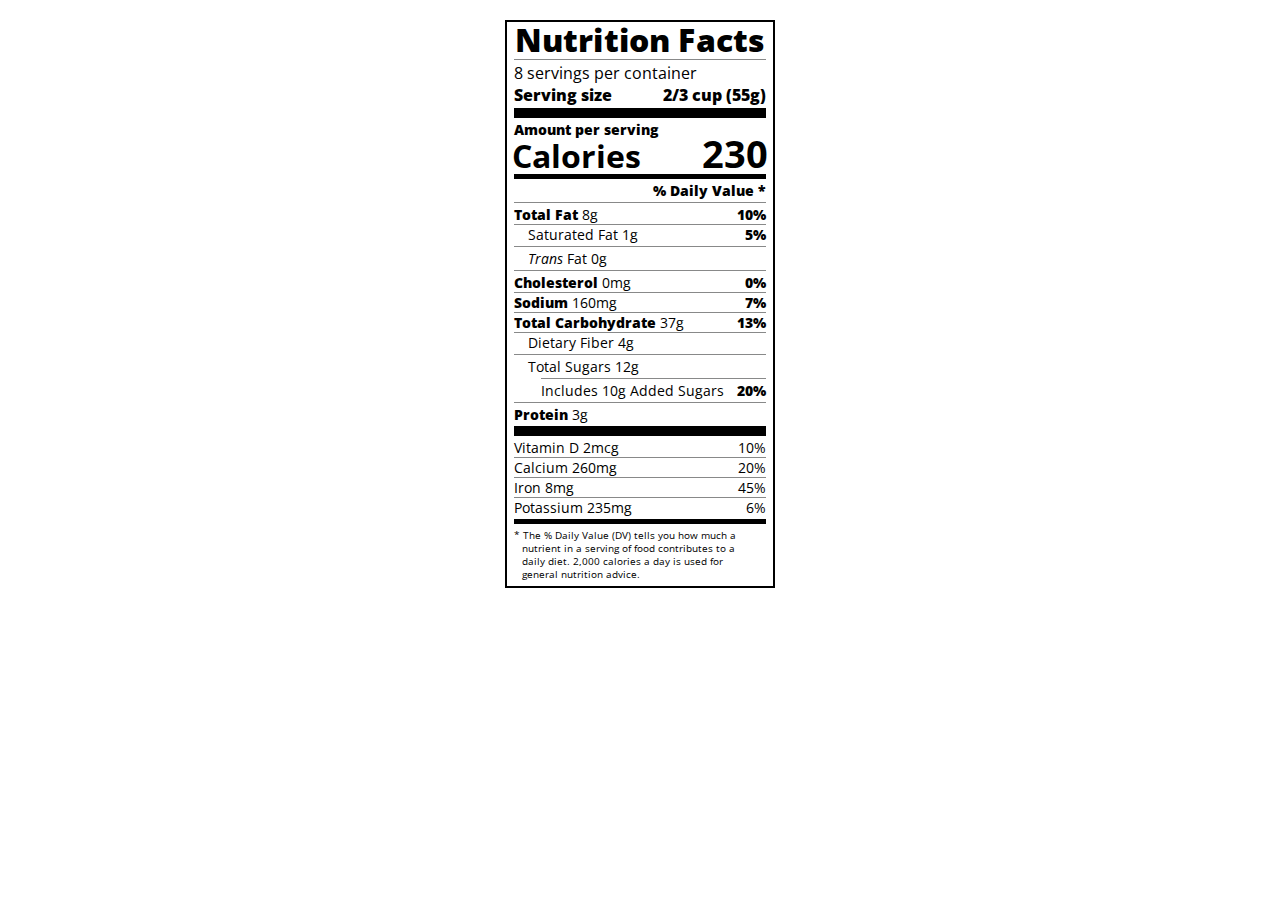
<file: Nutrition Label/index.html>
<!DOCTYPE html>
<html lang="en">

<head>
  <meta charset="UTF-8">
  <title>Nutrition Label</title>
  <link href="https://fonts.googleapis.com/css?family=Open+Sans:400,700,800" rel="stylesheet">
  <link href="./styles.css" rel="stylesheet">
</head>

<body>
  <div class="label">
    <header>
      <h1 class="bold">Nutrition Facts</h1>
      <div class="divider"></div>
      <p>8 servings per container</p>
      <p class="bold">Serving size <span>2/3 cup (55g)</span></p>
    </header>
    <div class="divider large"></div>
    <div class="calories-info">
      <div class="left-container">
        <h2 class="bold small-text">Amount per serving</h2>
        <p>Calories</p>
      </div>
      <span>230</span>
    </div>
    <div class="divider medium"></div>
    <div class="daily-value small-text">
      <p class="bold right no-divider">% Daily Value *</p>
      <div class="divider"></div>
      <p><span><span class="bold">Total Fat</span> 8g</span> <span class="bold">10%</span></p>
      <p class="indent no-divider">Saturated Fat 1g <span class="bold">5%</span></p>
      <div class="divider"></div>
      <p class="indent no-divider"><span><i>Trans</i> Fat 0g</span></p>
      <div class="divider"></div>
      <p><span><span class="bold">Cholesterol</span> 0mg</span> <span class="bold">0%</span></p>
      <p><span><span class="bold">Sodium</span> 160mg</span> <span class="bold">7%</span></p>
      <p><span><span class="bold">Total Carbohydrate</span> 37g</span> <span class="bold">13%</span></p>
      <p class="indent no-divider">Dietary Fiber 4g</p>
      <div class="divider"></div>
      <p class="indent no-divider">Total Sugars 12g</p>
      <div class="divider double-indent"></div>
      <p class="double-indent no-divider">Includes 10g Added Sugars <span class="bold">20%</span></p>
      <div class="divider"></div>
      <p class="no-divider"><span><span class="bold">Protein</span> 3g</span></p>
      <div class="divider large"></div>
      <p>Vitamin D 2mcg <span>10%</span></p>
      <p>Calcium 260mg <span>20%</span></p>
      <p>Iron 8mg <span>45%</span></p>
      <p class="no-divider">Potassium 235mg <span>6%</span></p>
    </div>
    <div class="divider medium"></div>
    <p class="note">* The % Daily Value (DV) tells you how much a nutrient in a serving of food contributes to a daily
      diet. 2,000 calories a day is used for general nutrition advice.</p>
  </div>
</body>
</html>
</file>
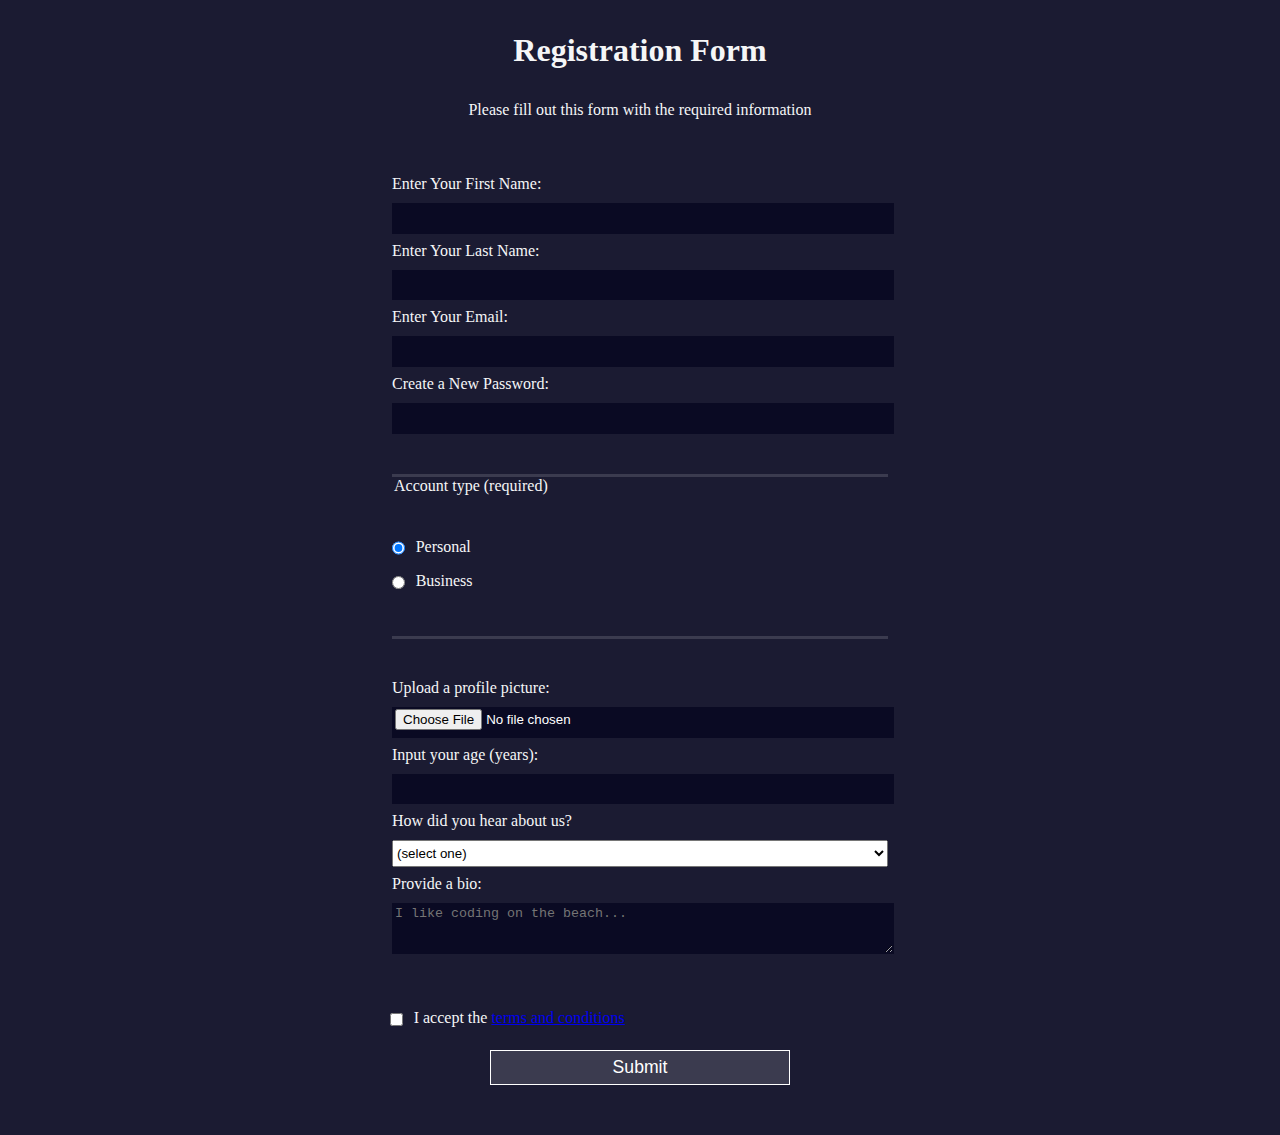
<file: Registration Form/index.html>
<!DOCTYPE html>
<html lang="en">
  <head>
    <meta charset="UTF-8">
    <title>Registration Form</title>
    <link rel="stylesheet" href="styles.css" />
  </head>
  <body>
    <h1>Registration Form</h1>
    <p>Please fill out this form with the required information</p>
    <form method="post" action='https://register-demo.freecodecamp.org'>
      <fieldset>
        <label for="first-name">Enter Your First Name: <input id="first-name" name="first-name" type="text" required /></label>
        <label for="last-name">Enter Your Last Name: <input id="last-name" name="last-name" type="text" required /></label>
        <label for="email">Enter Your Email: <input id="email" name="email" type="email" required /></label>
        <label for="new-password">Create a New Password: <input id="new-password" name="new-password" type="password" pattern="[a-z0-5]{8,}" required /></label>
      </fieldset>
      <fieldset>
        <legend>Account type (required)</legend>
        <label for="personal-account"><input id="personal-account" type="radio" name="account-type" class="inline" checked /> Personal</label>
        <label for="business-account"><input id="business-account" type="radio" name="account-type" class="inline" /> Business</label>
      </fieldset>
      <fieldset>
        <label for="profile-picture">Upload a profile picture: <input id="profile-picture" type="file" name="file" /></label>
        <label for="age">Input your age (years): <input id="age" type="number" name="age" min="13" max="120" /></label>
        <label for="referrer">How did you hear about us?
          <select id="referrer" name="referrer">
            <option value="">(select one)</option>
            <option value="1">freeCodeCamp News</option>
            <option value="2">freeCodeCamp YouTube Channel</option>
            <option value="3">freeCodeCamp Forum</option>
            <option value="4">Other</option>
          </select>
        </label>
        <label for="bio">Provide a bio:
          <textarea id="bio" name="bio" rows="3" cols="30" placeholder="I like coding on the beach..."></textarea>
        </label>
      </fieldset>
      <label for="terms-and-conditions">
        <input class="inline" id="terms-and-conditions" type="checkbox" required name="terms-and-conditions" /> I accept the <a href="https://www.freecodecamp.org/news/terms-of-service/">terms and conditions</a>
      </label>
      <input type="submit" value="Submit" />
    </form>
  </body>
</html>
</file>
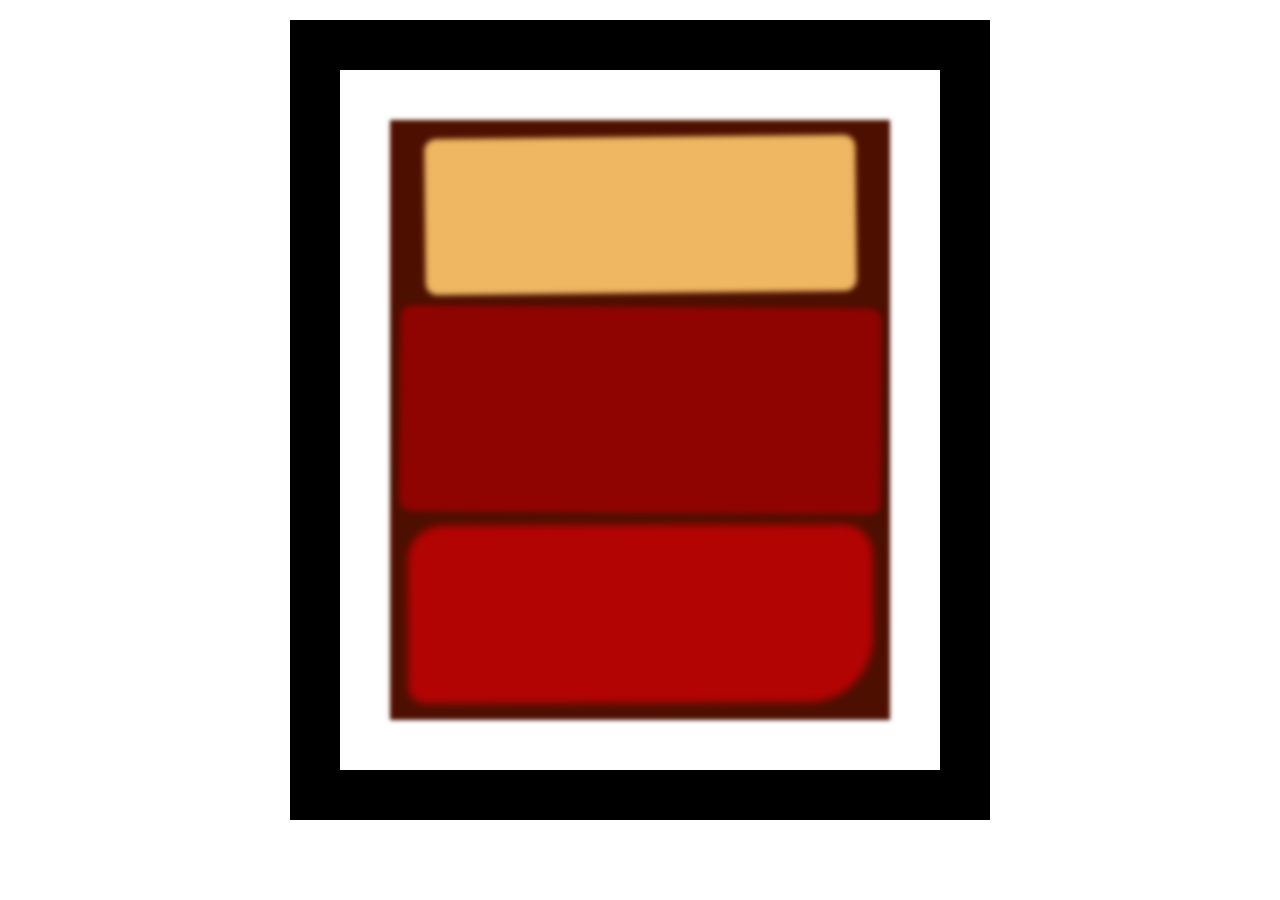
<file: Rothko Painting/index.html>
<!DOCTYPE html>
<html lang="en">
  <head>
    <meta charset="UTF-8">
    <title>Rothko Painting</title>
    <link href="./styles.css" rel="stylesheet">
  </head>
  <body>
    <div class="frame">
      <div class="canvas">
        <div class="one"></div>
        <div class="two"></div>
        <div class="three"></div>
      </div>
    </div>
  </body>
</html>
</file>
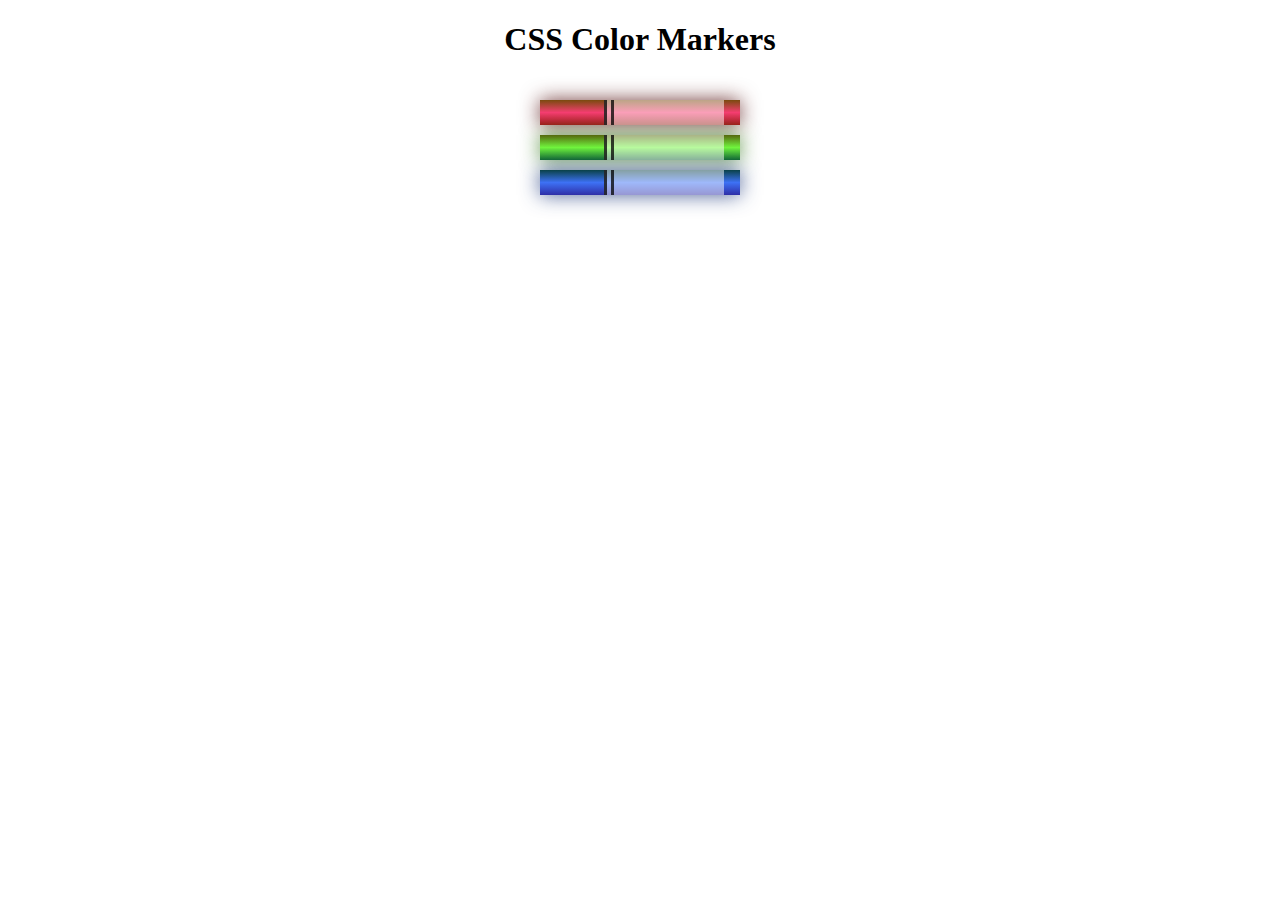
<file: Set of Colored Markers/index.html>
<!DOCTYPE html>
<html lang="en">
  <head>
    <meta charset="utf-8">
    <meta name="viewport" content="width=device-width, initial-scale=1.0">
    <title>Colored Markers</title>
    <link rel="stylesheet" href="styles.css">
  </head>
  <body>
    <h1>CSS Color Markers</h1>
    <div class="container">
      <div class="marker red">
        <div class="cap"></div>
        <div class="sleeve"></div>
      </div>
      <div class="marker green">
        <div class="cap"></div>
        <div class="sleeve"></div>
      </div>
      <div class="marker blue">
        <div class="cap"></div>
        <div class="sleeve"></div>
      </div>
    </div>
  </body>
</html>
</file>
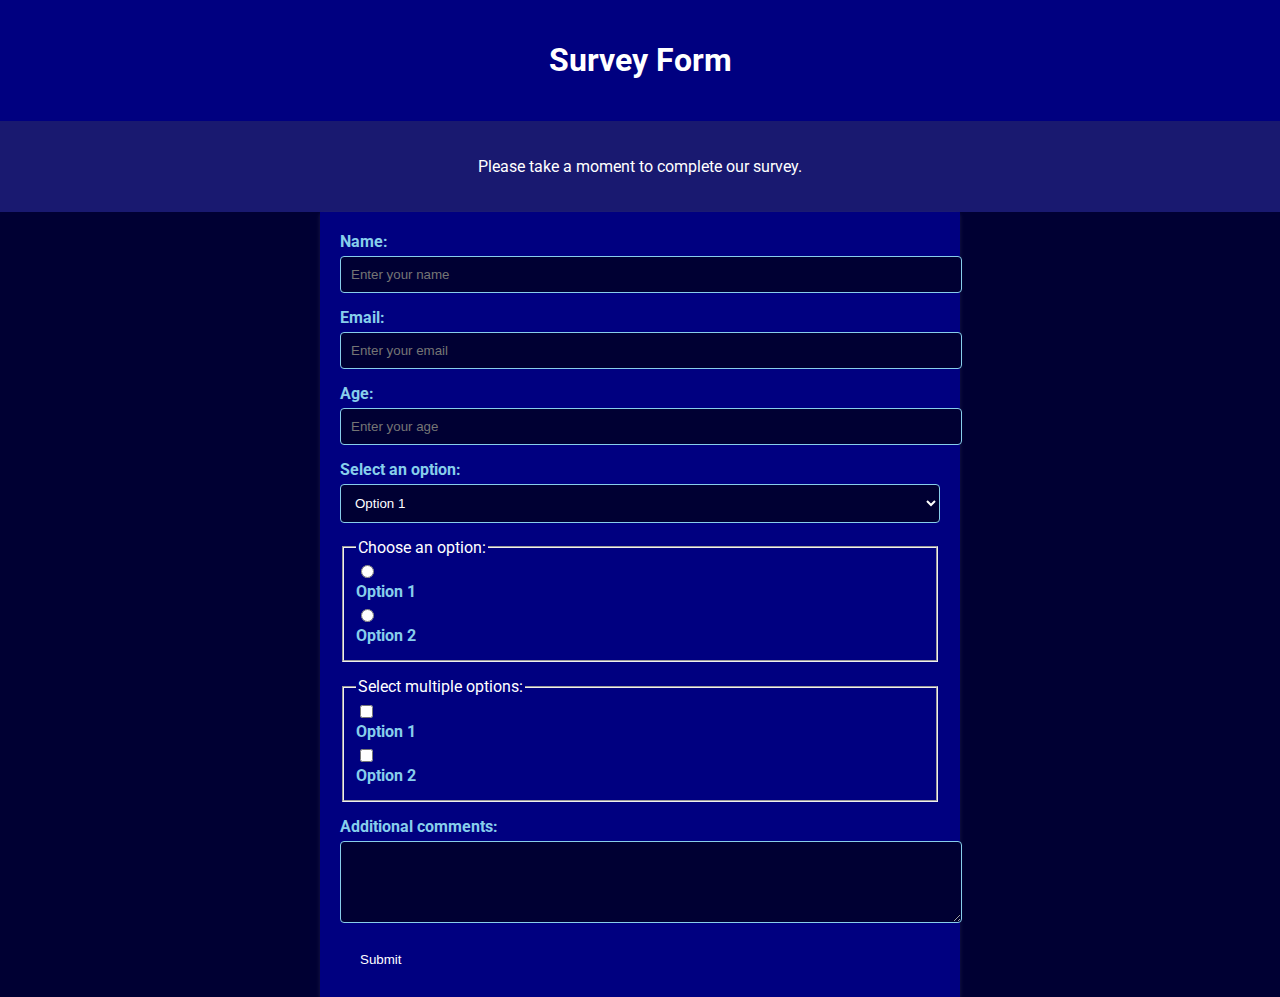
<file: Survey Form/index.html>
<!DOCTYPE html>
<html lang="en">
<head>
    <meta charset="UTF-8">
    <meta name="viewport" content="width=device-width, initial-scale=1.0">
    <title>Survey Form</title>
    <link rel="stylesheet" href="styles.css">
</head>
<body>
    <header>
        <h1 id="title">Survey Form</h1>
    </header>
    <section>
        <p id="description">Please take a moment to complete our survey.</p>
    </section>
    <form id="survey-form">
        <label id="name-label" for="name">Name:</label>
        <input type="text" id="name" placeholder="Enter your name" required>
        
        <label id="email-label" for="email">Email:</label>
        <input type="email" id="email" placeholder="Enter your email" required>
        
        <label id="number-label" for="number">Age:</label>
        <input type="number" id="number" placeholder="Enter your age" min="18" max="99" required>
        
        <label for="dropdown">Select an option:</label>
        <select id="dropdown">
            <option value="option1">Option 1</option>
            <option value="option2">Option 2</option>
        </select>
        
        <fieldset>
            <legend>Choose an option:</legend>
            <input type="radio" id="radio1" name="radioOption" value="radio1">
            <label for="radio1">Option 1</label>
            <input type="radio" id="radio2" name="radioOption" value="radio2">
            <label for="radio2">Option 2</label>
        </fieldset>
        
        <fieldset>
            <legend>Select multiple options:</legend>
            <input type="checkbox" id="checkbox1" name="checkboxOption" value="checkbox1">
            <label for="checkbox1">Option 1</label>
            <input type="checkbox" id="checkbox2" name="checkboxOption" value="checkbox2">
            <label for="checkbox2">Option 2</label>
        </fieldset>
        
        <label for="comments">Additional comments:</label>
        <textarea id="comments" rows="4" cols="50"></textarea>
        
        <input type="submit" id="submit" value="Submit">
    </form>
</body>
</html>
</file>
<file: Nutrition Label/styles.css>
* {
  box-sizing: border-box;
}

html {
  font-size: 16px;
}

body {
  font-family: 'Open Sans', sans-serif;
}

.label {
  border: 2px solid black;
  width: 270px;
  margin: 20px auto;
  padding: 0 7px;
}

header h1 {
  text-align: center;
  margin: -4px 0;
  letter-spacing: 0.15px
}

p {
  margin: 0;
  display: flex;
  justify-content: space-between;
}

.divider {
  border-bottom: 1px solid #888989;
  margin: 2px 0;
}

.bold {
  font-weight: 800;
}

.large {
  height: 10px;
}

.large, .medium {
  background-color: black;
  border: 0;
}

.medium {
  height: 5px;
}

.small-text {
  font-size: 0.85rem;
}


.calories-info {
  display: flex;
  justify-content: space-between;
  align-items: flex-end;
}

.calories-info h2 {
  margin: 0;
}

.left-container p {
  margin: -5px -2px;
  font-size: 2em;
  font-weight: 700;
}

.calories-info span {
  margin: -7px -2px;
  font-size: 2.4em;
  font-weight: 700;
}

.right {
  justify-content: flex-end;
}

.indent {
  margin-left: 1em;
}

.double-indent {
  margin-left: 2em;
}

.daily-value p:not(.no-divider) {
  border-bottom: 1px solid #888989;
}

.note {
  font-size: 0.6rem;
  margin: 5px 0; 
  padding: 0 8px;
  text-indent:-8px;
}
</file>
<file: Registration Form/styles.css>
body {
  width: 100%;
  height: 100vh;
  margin: 0;
  background-color: #1b1b32;
  color: #f5f6f7;
  font-family: Tahoma;
  font-size: 16px;
}

h1, p {
  margin: 1em auto;
  text-align: center;
}

form {
  width: 60vw;
  max-width: 500px;
  min-width: 300px;
  margin: 0 auto;
  padding-bottom: 2em;
}

fieldset {
  border: none;
  padding: 2rem 0;
  border-bottom: 3px solid #3b3b4f;
}

fieldset:last-of-type {
  border-bottom: none;
}

label {
  display: block;
  margin: 0.5rem 0;
}

input,
textarea,
select {
  margin: 10px 0 0 0;
  width: 100%;
  min-height: 2em;
}

input, textarea {
  background-color: #0a0a23;
  border: 1px solid #0a0a23;
  color: #ffffff;
}

.inline {
  width: unset;
  margin: 0 0.5em 0 0;
  vertical-align: middle;
}

input[type="submit"] {
  display: block;
  width: 60%;
  margin: 1em auto;
  height: 2em;
  font-size: 1.1rem;
  background-color: #3b3b4f;
  border-color: white;
  min-width: 300px;
}

input[type="file"] {
  padding: 1px 2px;
}

.inline{
  display: inline; 
}
</file>
<file: Rothko Painting/styles.css>
.canvas {
  width: 500px;
  height: 600px;
  background-color: #4d0f00;
  overflow: hidden;
  filter: blur(2px);
}

.frame {
  border: 50px solid black;
  width: 500px;
  padding: 50px;
  margin: 20px auto;
}

.one {
  width: 425px;
  height: 150px;
  background-color: #efb762;
  margin: 20px auto;
  box-shadow: 0 0 3px 3px #efb762;
  border-radius: 9px;
  transform: rotate(-0.6deg);
}

.two {
  width: 475px;
  height: 200px;
  background-color: #8f0401;
  margin: 0 auto 20px;
  box-shadow: 0 0 3px 3px #8f0401;
  border-radius: 8px 10px;
  transform: rotate(0.4deg);
}

.one, .two {
  filter: blur(1px);
}

.three {
  width: 91%;
  height: 28%;
  background-color: #b20403;
  margin: auto;
  filter: blur(2px);
  box-shadow: 0 0 5px 5px #b20403;
  border-radius: 30px 25px 60px 12px;
transform: rotate(-0.2deg);
}
</file>
<file: Set of Colored Markers/styles.css>
h1 {
  text-align: center;
}

.container {
  background-color: rgb(255, 255, 255);
  padding: 10px 0;
}

.marker {
  width: 200px;
  height: 25px;
  margin: 10px auto;
}

.cap {
  width: 60px;
  height: 25px;
}

.sleeve {
  width: 110px;
  height: 25px;
  background-color: rgba(255, 255, 255, 0.5);
  border-left: 10px double rgba(0, 0, 0, 0.75);
}

.cap, .sleeve {
  display: inline-block;
}

.red {
  background: linear-gradient(rgb(122, 74, 14), rgb(245, 62, 113), rgb(162, 27, 27));
  box-shadow: 0 0 20px 0 rgba(83, 14, 14, 0.8);
}

.green {
  background: linear-gradient(#55680D, #71F53E, #116C31);
  box-shadow: 0 0 20px 0 #3B7E20CC;
}

.blue {
  background: linear-gradient(hsl(186, 76%, 16%), hsl(223, 90%, 60%), hsl(240, 56%, 42%));
  box-shadow: 0 0 20px 0 hsla(223,59%,31%,0.8);
}
</file>
<file: Survey Form/styles.css>
@import url('https://fonts.googleapis.com/css2?family=Roboto:wght@400;700&display=swap');
@import url('https://cdnjs.cloudflare.com/ajax/libs/font-awesome/5.15.3/css/all.min.css');

body {
    font-family: 'Roboto', sans-serif;
    margin: 0;
    padding: 0;
    background-color: #000033; /* Dark blue color for the body to represent night sky */
    color: #fff;
    transition: all 0.5s ease;
}

/* Header styles */
header {
    text-align: center;
    padding: 20px;
    background-color: #000080; /* Navy blue color for the header to represent deep sea */
    color: white;
    transition: all 0.5s ease;
}

header i {
    font-size: 24px;
    margin-right: 10px;
}

/* Section styles */
section {
    text-align: center;
    padding: 20px;
    background-color: #191970; /* Midnight blue color for the section to represent late night sky */
    transition: all 0.5s ease;
}

/* Form styles */
#survey-form {
    max-width: 600px;
    margin: 0 auto;
    padding: 20px;
    background-color: #000080; /* Navy blue color for the form to represent deep sea */
    box-shadow: 0 2px 4px rgba(255, 255, 255, 0.1);
    transition: all 0.5s ease;
}

/* Input and label styles */
label {
    display: block;
    margin-bottom: 5px;
    font-weight: bold;
    color: #87CEEB; /* Sky blue color for the labels to represent early morning sky */
}

input[type="text"],
input[type="email"],
input[type="number"],
select,
textarea {
    width: 100%;
    padding: 10px;
    margin-bottom: 15px;
    border: 1px solid #87CEEB; /* Sky blue color for the input borders to represent early morning sky */
    border-radius: 4px;
    background-color: #000033; /* Dark blue color for the input backgrounds to represent night sky */
    color: #fff;
    transition: all 0.5s ease;
}

input[type="text"]:hover,
input[type="email"]:hover,
input[type="number"]:hover,
select:hover,
textarea:hover {
    border-color: #1E90FF; /* Deep sky blue color for the hover effect */
}

/* Radio and checkbox styles */
fieldset {
    margin-bottom: 15px;
}

/* Textarea styles */
textarea {
    resize: vertical;
}

/* Submit button styles */
#submit {
    background-color: #000080; /* Navy blue color for the submit button to represent deep sea */
    color: white;
    border: none;
    padding: 10px 20px;
    border-radius: 4px;
    cursor: pointer;
    transition: background-color 0.3s;
}

#submit:hover {
    background-color: #87CEEB; /* Sky blue color for the submit button hover to represent early morning sky */
}

/* Responsive styles */
@media screen and (max-width: 600px) {
    #survey-form {
        padding: 10px;
    }
}
</file>
